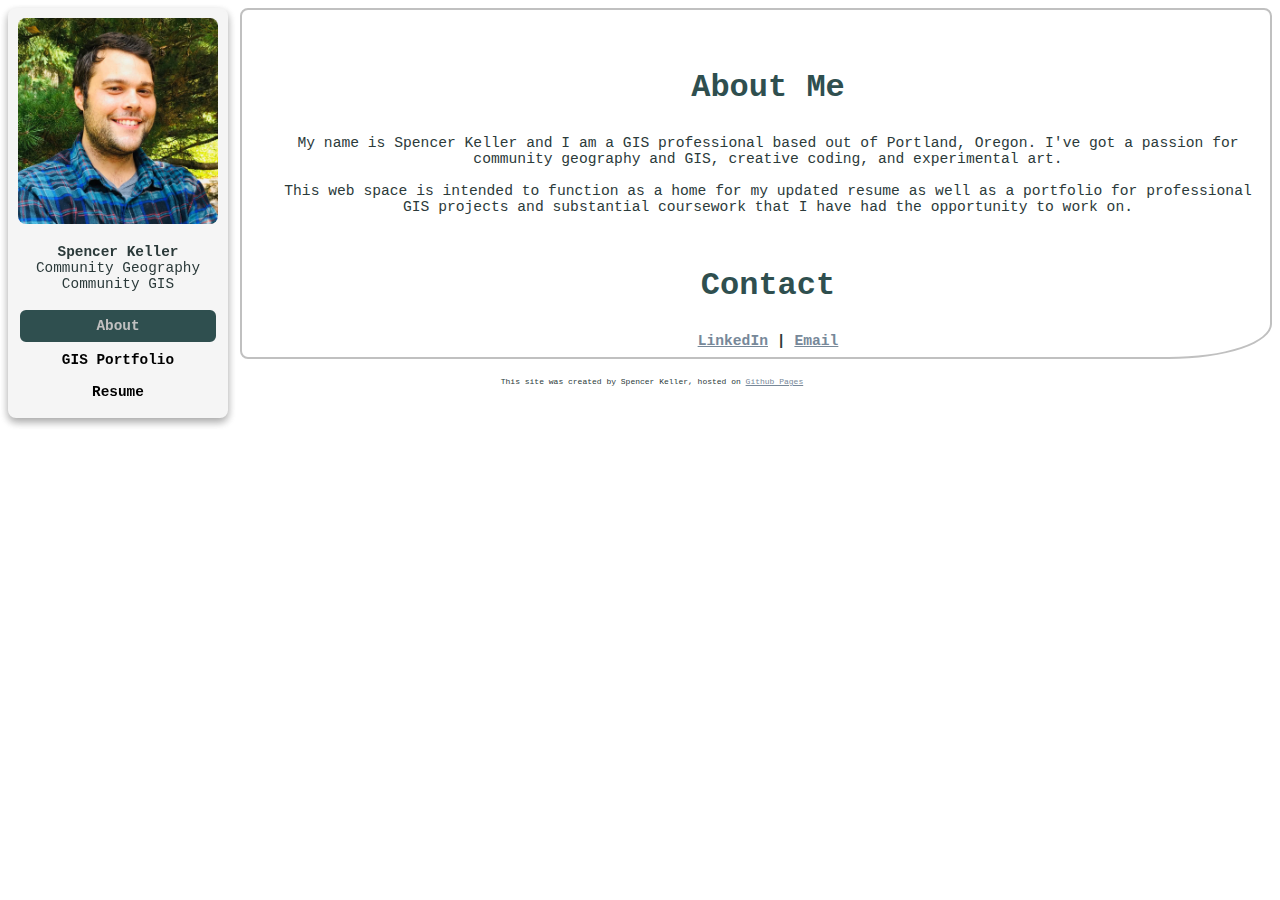
<file: index.html>
<!doctype html>
<html>
	<head>
		<title>About Page</title>
		<meta charset="UTF-8">
		<meta name="description" content="Featuring both academic and professional GIS work!">
		<meta name="author" content="Spencer Keller">
		<meta name="viewport" content="width=device-width, initial-scale=1.0">
		<meta property="og:image" content="https://smthngfnny.me/Images/mhnf.jpg"/>
		<link rel="stylesheet" href="styles.css">
	</head>

<body>

<!-- Sidebar -->
<div class="sidebar">
	<img src="Images/Spencer.jpg" alt="A handsome fella" style='display: block;border-radius: 8px;width: 200px;margin-bottom: 20px;margin-left: auto;margin-right: auto;'>
	<p style="padding-left: 0;font-size: 90%;text-align: center;"><b>Spencer Keller</b></br>Community Geography</br>Community GIS</br></br>
	<a class="active" href="index.html">About</a>
	<a href="gis-portfolio.html">GIS Portfolio</a>
	<a href="resume.html">Resume</a>
</div>

<!-- Page -->
<div class="content">
	<h1 style="text-align:center;">About Me</h1>
		<p style="text-align: center;">My name is Spencer Keller and I am a GIS professional based out of Portland, Oregon. I've got a passion for community geography and GIS, creative coding, and experimental art. 
			<br><br>This web space is intended to function as a home for my updated resume as well as a portfolio for professional GIS projects and substantial coursework that I have had the opportunity to work on.
		</p>
	<h1 style="text-align:center;">Contact</h1>
		<p style="text-align: center;"><a href="https://www.linkedin.com/in/spencer-keller-a7277518a/" target="_blank"><b>LinkedIn</b></a><b> | </b><a href="mailto:spencerkeller.work@gmail.com" target="_blank"><b>Email</b></a></p>
</div>
<footer>
	<br>
	<p style="text-align: center; font-size: 50%">This site was created by Spencer Keller, hosted on <a href="https://pages.github.com">Github Pages</a></p>
</footer>
</body>
</html>
</file>
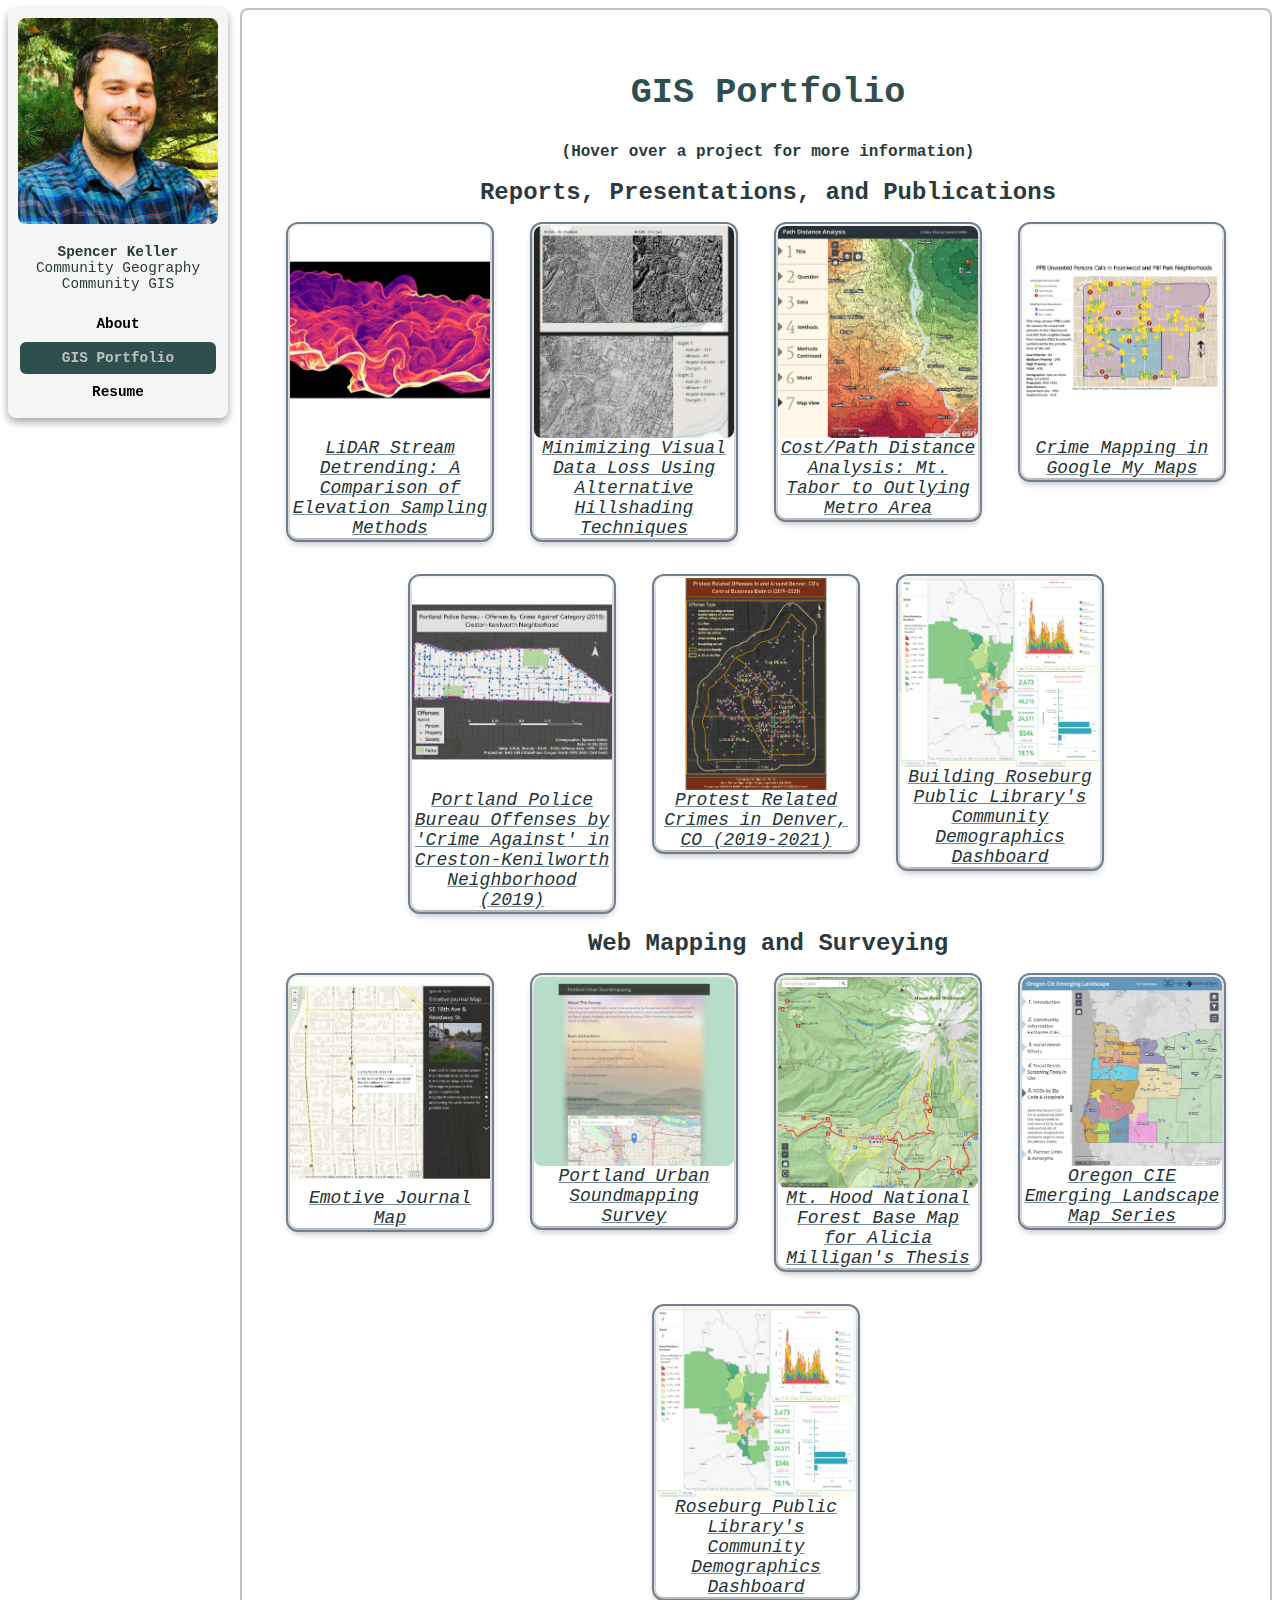
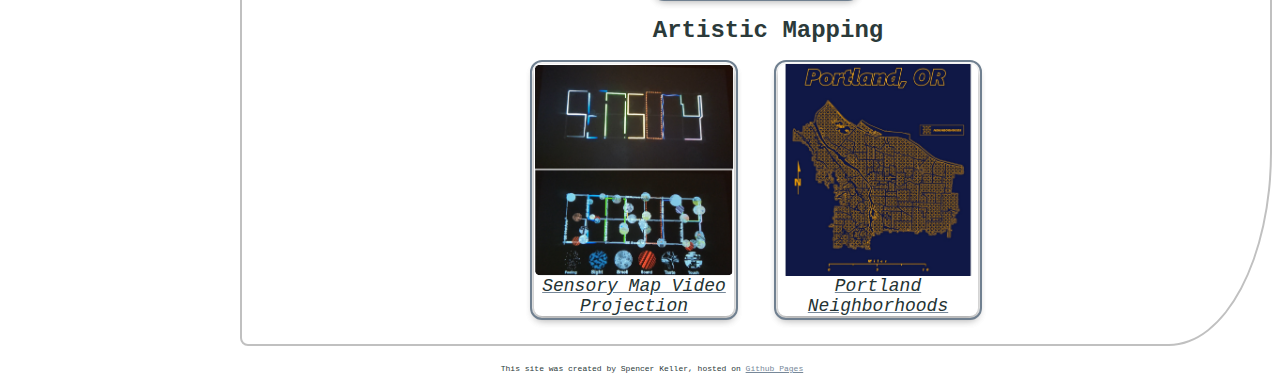
<file: gis-portfolio.html>
<!doctype html>
<html>

	<head>
		<title>GIS Portfolio</title>
		<meta charset="UTF-8">
		<meta name="description" content="Featuring both academic and professional GIS work!">
		<meta name="author" content="Spencer Keller">
		<meta name="viewport" content="width=device-width, initial-scale=1.0">
		<meta property="og:image" content="https://smthngfnny.me/Images/mhnf.jpg"/>
		<link rel="stylesheet" href="styles.css">
	</head>

<body>

<!-- Sidebar -->
	<div class="sidebar">
		<img src="Images/Spencer.jpg" alt="my photo" style='display: block;border-radius: 8px;width: 200px;margin-bottom: 20px;margin-left: auto;margin-right: auto;'>
		<p style="padding-left: 0;font-size: 90%; text-align: center;"><b>Spencer Keller</b></br>Community Geography</br>Community GIS</br></br>
		<a href="index.html">About</a>
		<a class="active" href="gis-portfolio.html">GIS Portfolio</a>
		<a href="resume.html">Resume</a>
	</div>

<!-- Page -->
<div class="content" style="text-align: center;">
	<h1 style="text-align:center; font-size: 220%;">GIS Portfolio</h1>
		<p class="p2" style="font-size: 100%; text-align: center;"><b>(Hover over a project for more information)</b></p><br>
		
		<p class="p2" style="font-size: 150%; text-align: center;"><b>Reports, Presentations, and Publications</b></p>
		<figure class="figure" title="A comparison of stream detrending models, inspired by Dan Coe">
			<a href="Portfolio/PDF/web/viewer.html?file=detrending.pdf" target="_blank">
			<img src="Images/detrending.jpg" alt="LiDAR Stream Detrending">
			<figcaption>LiDAR Stream Detrending: A Comparison of Elevation Sampling Methods</figcaption>
			</a>
		</figure>
		<figure class="figure" title="Using Blender to create more realistically lit hillshading">
			<a href="Portfolio/PDF/web/viewer.html?file=blender_hillshade.pdf" target="_blank">
			<img src="Images/visual-loss_s.jpg" alt="Alternative Hillshading Techniques">
			<figcaption>Minimizing Visual Data Loss Using Alternative Hillshading Techniques</figcaption>
			</a>
		</figure>
		<figure class="figure" title="Experimenting with cost distance analysis to show walking time from Mt. Tabor to outlying areas">
			<a href="https://pdxedu.maps.arcgis.com/apps/MapSeries/index.html?appid=1c8aa5075e374095affe8674b47b01bb" target="_blank">
			<img src="Images/pathdis.jpg" alt="Cost Distance Analysis">
			<figcaption>Cost/Path Distance Analysis: Mt. Tabor to Outlying Metro Area</figcaption>
			</a>
		</figure>
		<figure class="figure" title="Using Google My Maps to map PPB's unwanted persons calls in the Hazelwood/Mill Park Neighborhoods">
			<a href="Portfolio/PDF/web/viewer.html?file=unwanted_persons.pdf" target="_blank">
			<img src="Images/googlemymaps.jpg" alt="Crime Mapping in Google My Maps">
			<figcaption>Crime Mapping in Google My Maps</figcaption>
			</a>
		</figure>
		<figure class="figure" title="Mapping PPB offense data for the Creston-Kenilworth neighborhood for 2019">
			<a href="Portfolio/PDF/web/viewer.html?file=offenses_against.pdf" target="_blank">
			<img src="Images/crimeagainst.jpg" alt="PPB Offenses by Crime Against">
			<figcaption>Portland Police Bureau Offenses by 'Crime Against' in Creston-Kenilworth Neighborhood (2019)</figcaption>
			</a>
		</figure>
		<figure class="figure" title="A crime brief on protest-related crimes in Denver, CO between 2019-2021">
			<a href="Portfolio/PDF/web/viewer.html?file=denver.pdf" target="_blank">
			<img src="Images/denver.jpg" alt="Protest Related Crimes in Denver, CO">
			<figcaption>Protest Related Crimes in Denver, CO (2019-2021)</figcaption>
			</a>
		</figure>
		<figure class="figure" title="ArcGIS Dashboard collaboration with the Roseburg Public Library">
			<a href="Portfolio/PDF/web/viewer.html?file=RPL_Dashboard.pdf" target="_blank">
			<img src="Images/RPL.jpg" alt="Roseburg Public Library's Community Demographics Dashboard">
			<figcaption>Building Roseburg Public Library's Community Demographics Dashboard</figcaption>
			</a>
		</figure>

		<br><p class="p2" style="font-size: 150%; text-align: center;"><b>Web Mapping and Surveying</b></p>
		<figure class="figure" title="Experimenting with a sort of walking journal storymap utilizing multimedia">
			<a href="https://pdxedu.maps.arcgis.com/apps/MapJournal/index.html?appid=8cdaa7efd7c94c85bb2bf04662ad8439" target="_blank">
			<img src="Images/emotive.jpg" alt="Emotive Journal Mapping">
			<figcaption>Emotive Journal Map</figcaption>
			</a>
		</figure>
		<figure class="figure" title="Experimenting with an audio focused data collection survey, focusing on the urban soundscape">
			<a href="https://survey123.arcgis.com/share/1700de59ea2047a09e157f85d67e6e6a?portalUrl=https://pdxedu.maps.arcgis.com" target="_blank">
			<img src="Images/Soundmapping.jpg" alt="Urban Soundmapping">
			<figcaption>Portland Urban Soundmapping Survey</figcaption>
			</a>
		</figure>
		<figure class="figure" title="A multi-scale basemap of the Mt. Hood National Forest, made for Alicia Milligan's thesis">
			<a href="https://pdxedu.maps.arcgis.com/apps/webappviewer/index.html?id=4ecede15499548e299b63944b2db3464" target="_blank">
			<img src="Images/mhnf.jpg" alt="Mount Hood National Forest">
			<figcaption>Mt. Hood National Forest Base Map for Alicia Milligan's Thesis</figcaption>
			</a>
		</figure>
		<figure class="figure" title="A map series created for the Oregon Health Leadership Council showing then-current community information exchange technologies in use across Oregon's healthcare network">
			<a href="https://pdxedu.maps.arcgis.com/apps/MapSeries/index.html?appid=a9b4fbd305094c769387127521b6250e" target="_blank">
			<img src="Images/CIE.jpg" alt="CIE Emerging Landscape">
			<figcaption>Oregon CIE Emerging Landscape Map Series</figcaption>
			</a>
		</figure>
		<figure class="figure" title="ArcGIS Dashboard visualizing community demographics in the Roseburg, Oregon school district">
			<a href="https://roseburg.maps.arcgis.com/apps/dashboards/b134b1d7a6a24723889778a4a6d5a8a7" target="_blank">
			<img src="Images/RPL.jpg" alt="Roseburg Public Library's Community Demographics Dashboard">
			<figcaption>Roseburg Public Library's Community Demographics Dashboard</figcaption>
			</a>
		</figure>

		<br><p class="p2" style="font-size: 150%; text-align: center;"><b>Artistic Mapping</b></p>
		<figure class="figure" title="A projected video installation highlighting the sensory experience of walking through a neighborhood">
			<a href="https://www.youtube.com/watch?v=L9q76iCS2NE" target="_blank" >
			<img src="Images/sensory.jpg" alt="Sensory Map Video Projection">
			<figcaption>Sensory Map Video Projection</figcaption>
			</a>
		</figure>
		<figure class="figure" title="An artistic but minimal map layout of the neighborhoods of Portland, OR">
			<a href="Portfolio/PDF/web/viewer.html?file=pdx_neighborhoods.pdf" target="_blank" title="Portland Neighborhoods" name="Portland Neighborhoods">
			<img src="Images/pdx.jpg" alt="Map of Portland Neighborhoods">
			<figcaption>Portland Neighborhoods</figcaption>
			</a>
		</figure>

</div>
<footer>
	<br>
	<p style="text-align: center; font-size: 50%">This site was created by Spencer Keller, hosted on <a href="https://pages.github.com">Github Pages</a></p>
</footer>
</html>
</file>
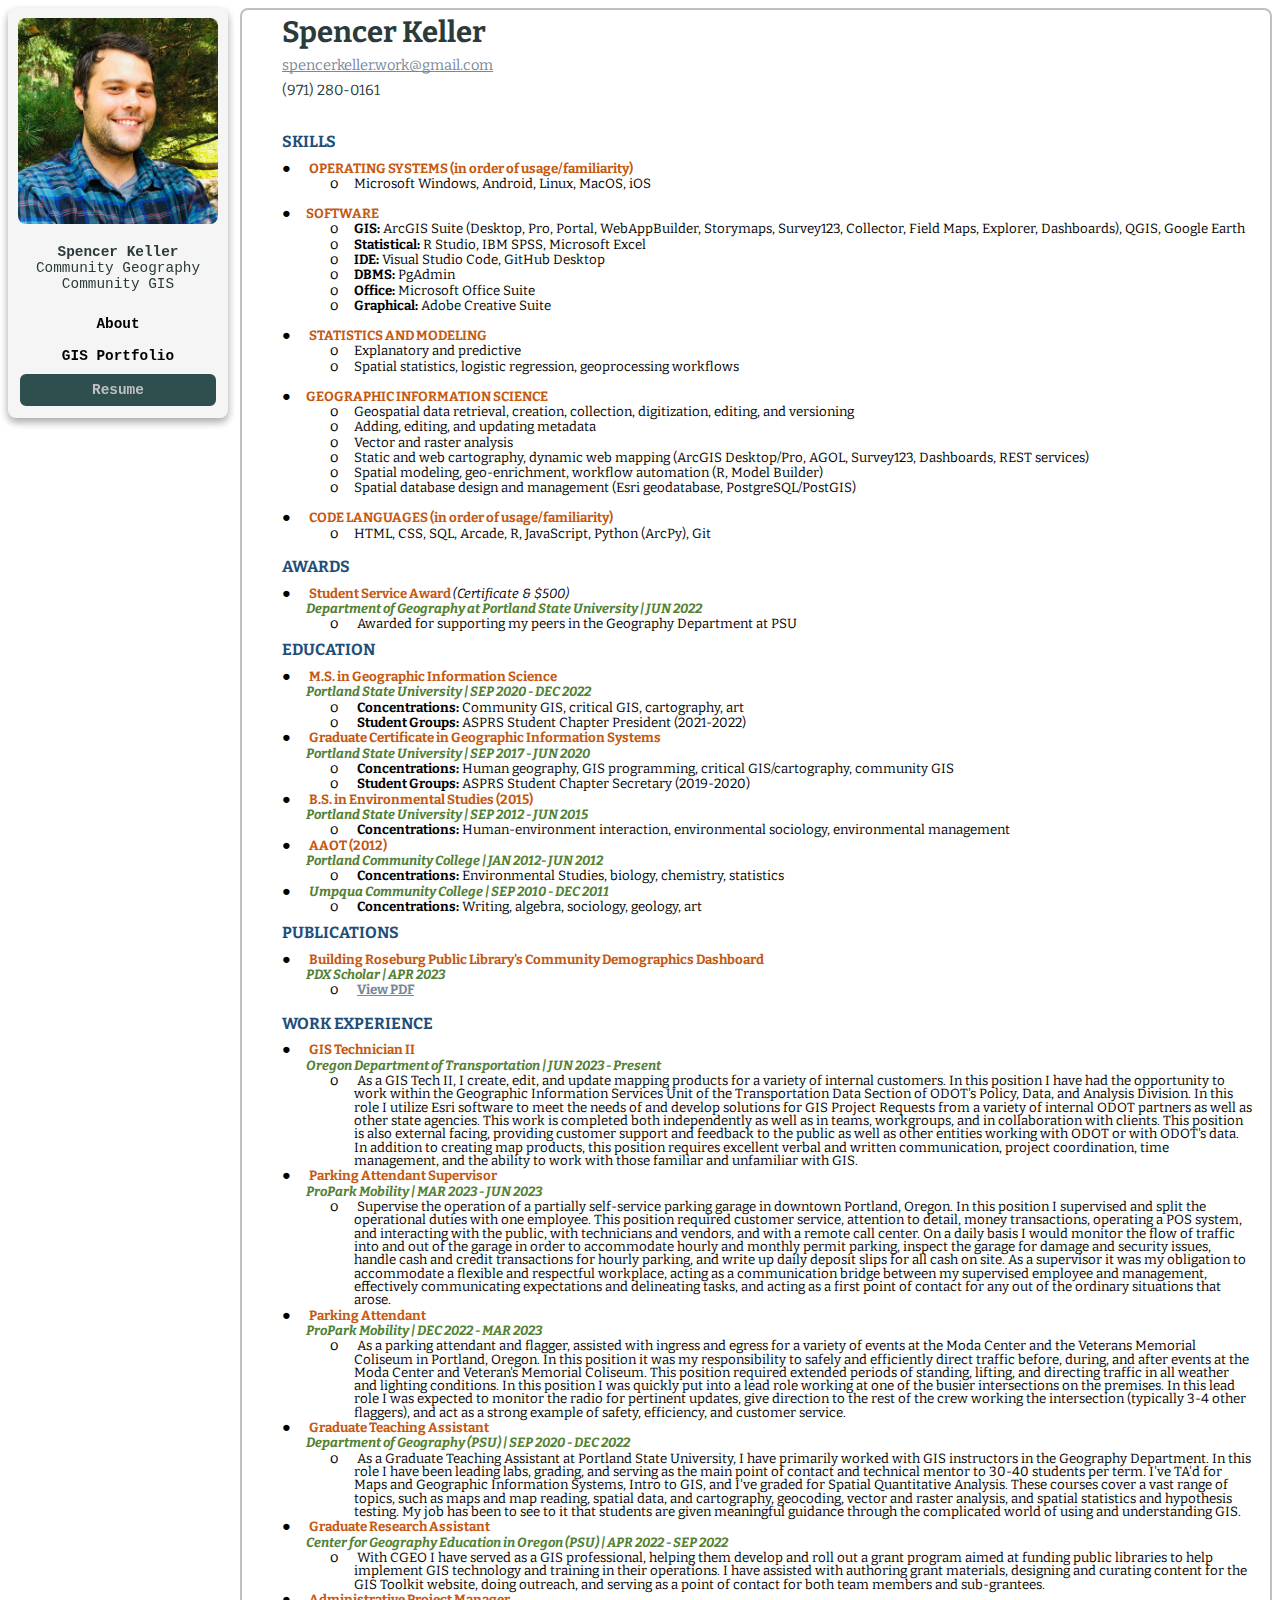
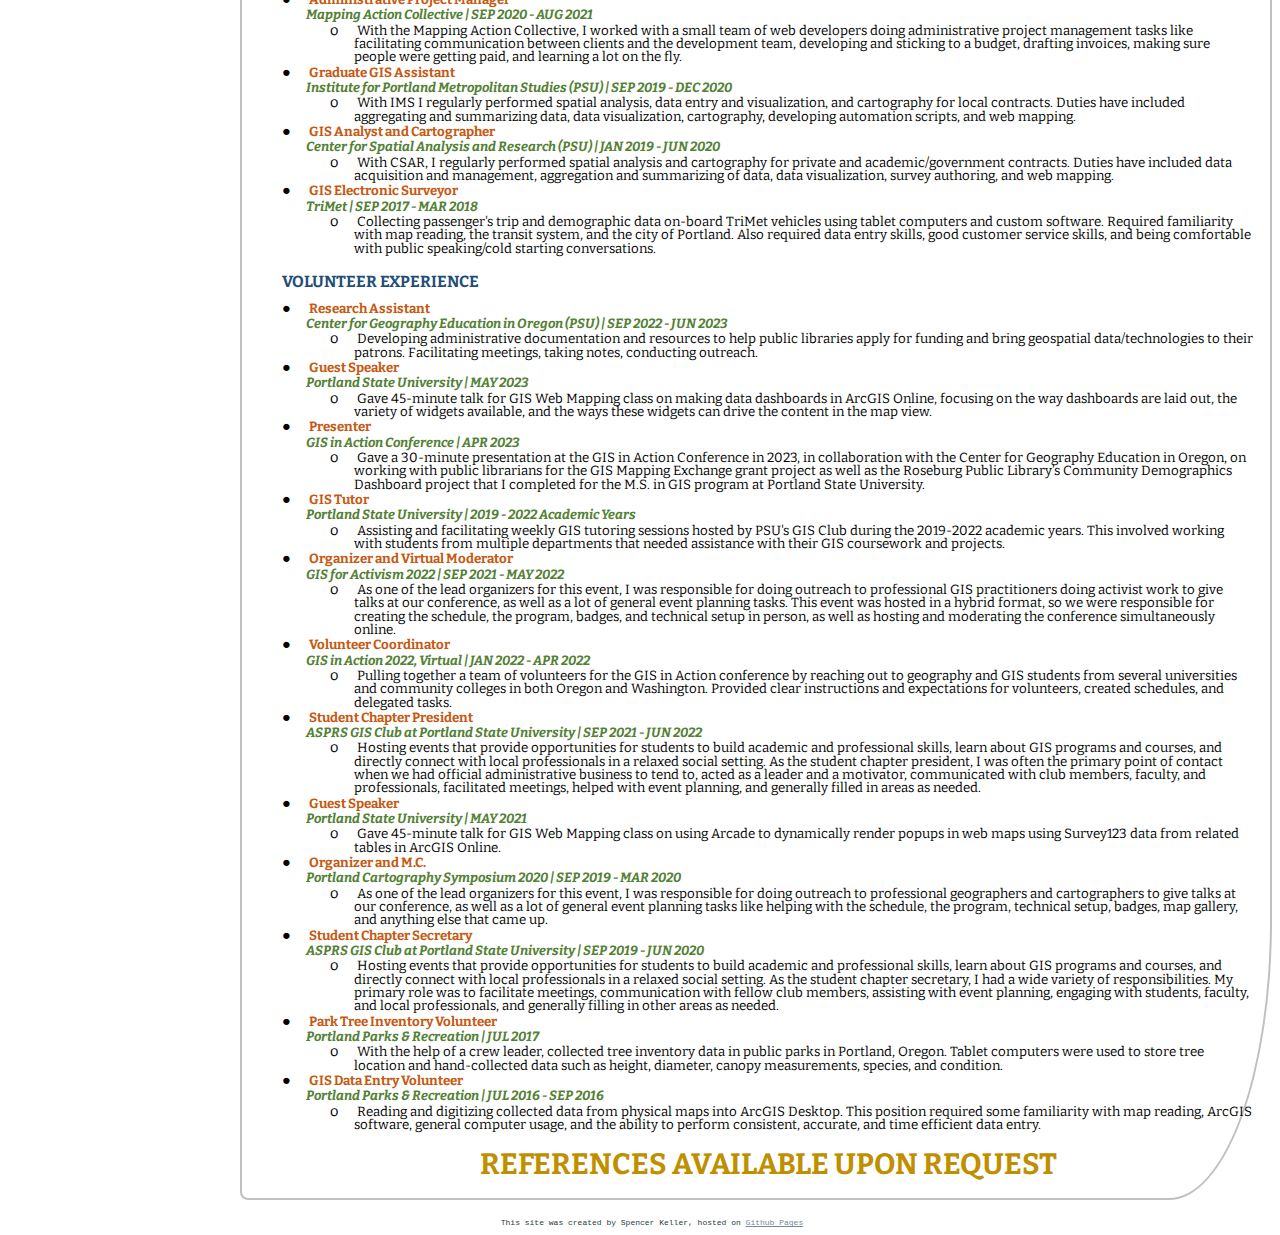
<file: resume.html>
<html>
<head>
<title>Resume</title>
<meta charset="UTF-8">
<meta name="description" content="Featuring both academic and professional GIS work!">
<meta name="author" content="Spencer Keller">
<meta name="viewport" content="width=device-width, initial-scale=1.0">
<meta property="og:image" content="https://smthngfnny.me/Images/mhnf.jpg"/>
<link rel="stylesheet" href="styles.css">
<link rel="preconnect" href="https://fonts.googleapis.com"><link rel="preconnect" href="https://fonts.gstatic.com" crossorigin><link href="https://fonts.googleapis.com/css2?family=Bitter:ital,wght@0,400;0,700;1,400&display=swap" rel="stylesheet">
<style> @import url('https://fonts.googleapis.com/css2?family=Bitter:ital,wght@0,400;0,700;1,400&display=swap'); </style>
</head>

<body>

<!-- Sidebar -->
	<div class="sidebar" style="height:auto">
		<img src="Images/Spencer.jpg" alt="my photo" style='display: block; ;border-radius: 8px;width: 200px;margin-bottom: 20px;margin-left: auto;margin-right: auto;'>
		<p style="padding-left: 0;font-size: 90%; text-align: center;"><b>Spencer Keller</b></br>Community Geography</br>Community GIS</br></br>
		<a href="index.html">About</a>
		<a href="gis-portfolio.html">GIS Portfolio</a>
		<a class="active" href="resume.html">Resume</a>
	</div>
	
<div class="content">

<div>

	<body class="c23 doc-content">
		<p class="c14"><span class="c24">Spencer Keller</span></p>
		<p class="c14">
		  <span class="c13 c22"
			><a class="c18" href="mailto:spencerkeller.work@gmail.com"
			  >spencerkeller.work@gmail.com</a
			></span
		  >
		</p>
		<p class="c14"><span class="c13">(971) 280-0161</span></p>
		<p class="c6"><span class="c25"></span></p>
		<p class="c14"><span class="c9">SKILLS</span></p>
		<ul class="c3 lst-kix_list_4-0 start">
		  <li class="c10 li-bullet-0">
			<span class="c8"
			  >OPERATING SYSTEMS (in order of usage/familiarity)</span
			>
		  </li>
		</ul>
		<ul class="c3 lst-kix_list_4-1 start">
		  <li class="c4 li-bullet-0"><span class="c1">Microsoft Windows, Android, Linux, MacOS, iOS</span></li>

		</ul>
		<p class="c7"><span class="c2"></span></p>
		<ul class="c3 lst-kix_list_4-0">
		  <li class="c10 li-bullet-0"><span class="c8">SOFTWARE</span></li>
		</ul>
		<ul class="c3 lst-kix_list_4-1 start">
		  <li class="c4 li-bullet-0"><span class="c1"><b>GIS:</b> ArcGIS Suite (Desktop, Pro, Portal, WebAppBuilder, Storymaps, Survey123, Collector, Field Maps, Explorer, Dashboards), QGIS, Google Earth</span></li>
		  <li class="c4 li-bullet-0"><span class="c1"><b>Statistical:</b> R Studio, IBM SPSS, Microsoft Excel</span></li>
		  <li class="c4 li-bullet-0"><span class="c1"><b>IDE:</b> Visual Studio Code, GitHub Desktop</span></li>
		  <li class="c4 li-bullet-0"><span class="c1"><b>DBMS:</b> PgAdmin</span></li>
		  <li class="c4 li-bullet-0"><span class="c1"><b>Office:</b> Microsoft Office Suite</span></li>
		  <li class="c4 li-bullet-0"><span class="c1"><b>Graphical:</b> Adobe Creative Suite</span></li>
		</ul>
		<p class="c7"><span class="c2"></span></p>
		<ul class="c3 lst-kix_list_4-0">
		  <li class="c10 li-bullet-0">
			<span class="c8">STATISTICS AND MODELING</span>
		  </li>
		</ul>
		<ul class="c3 lst-kix_list_4-1 start">
		  <li class="c4 li-bullet-0"><span class="c1">Explanatory and predictive</span></li>
		  <li class="c4 li-bullet-0"><span class="c1">Spatial statistics, logistic regression, geoprocessing workflows</span></li>
		</ul>
		<p class="c7"><span class="c2"></span></p>
		<ul class="c3 lst-kix_list_4-0">
		  <li class="c10 li-bullet-0"><span class="c8">GEOGRAPHIC INFORMATION SCIENCE</span></li>
		</ul>
		<ul class="c3 lst-kix_list_4-1 start">
		  <li class="c4 li-bullet-0"><span class="c1">Geospatial data retrieval, creation, collection, digitization, editing, and versioning</span></li>
		  <li class="c4 li-bullet-0"><span class="c1">Adding, editing, and updating metadata</span></li> 
		  <li class="c4 li-bullet-0"><span class="c1">Vector and raster analysis</span></li>
		  <li class="c4 li-bullet-0"><span class="c1">Static and web cartography, dynamic web mapping (ArcGIS Desktop/Pro, AGOL, Survey123, Dashboards, REST services)</span></li>
		  <li class="c4 li-bullet-0"><span class="c1">Spatial modeling, geo-enrichment, workflow automation (R, Model Builder)</span></li>
		  <li class="c4 li-bullet-0"><span class="c1">Spatial database design and management (Esri geodatabase, PostgreSQL/PostGIS)</span></li>
		</ul>
		<p class="c7"><span class="c2"></span></p>
		<ul class="c3 lst-kix_list_4-0">
		  <li class="c10 li-bullet-0">
			<span class="c8">CODE LANGUAGES (in order of usage/familiarity)</span>
		  </li>
		</ul>
		<ul class="c3 lst-kix_list_4-1 start">
		  <li class="c4 li-bullet-0"><span class="c1">HTML, CSS, SQL, Arcade, R, JavaScript, Python (ArcPy), Git</span></li>
		</ul>
		<br>
		<p class="c14"><span class="c9">AWARDS</span></p>
		<ul class="c3 lst-kix_list_5-0 start">
		  <li class="c10 li-bullet-0">
			<span class="c8">Student Service Award </span
			><span class="c13 c16">(Certificate &amp; $500)</span
			><span class="c8"><br /></span
			><span class="c0"
			  >Department of Geography at Portland State University | JUN 2022</span
			>
		  </li>
		</ul>
		<ul class="c3 lst-kix_list_5-1 start">
		  <li class="c14 c15 li-bullet-0">
			<span class="c1"
			  >Awarded for supporting my peers in the Geography Department at
			  PSU</span
			>
		  </li>
		</ul>
		<p class="c14"><span class="c9">EDUCATION</span></p>
		<ul class="c3 lst-kix_list_5-0">
		  <li class="c10 li-bullet-0">
			<span class="c8">M.S. in Geographic Information Science<br /></span
			><span class="c0">Portland State University | SEP 2020 - DEC 2022</span>
		  </li>
		</ul>
		<ul class="c3 lst-kix_list_5-1 start">
		  <li class="c4 li-bullet-0">
			<span class="c2">Concentrations:</span
			><span class="c1"
			  >&nbsp;Community GIS, critical GIS, cartography, art</span
			>
		  </li>
		  <li class="c4 li-bullet-0">
			<span class="c2">Student Groups:</span
			><span class="c1"
			  >&nbsp;ASPRS Student Chapter President (2021-2022)</span
			>
		  </li>
		</ul>
		<ul class="c3 lst-kix_list_5-0">
		  <li class="c10 li-bullet-0">
			<span class="c8"
			  >Graduate Certificate in Geographic Information Systems<br /></span
			><span class="c0">Portland State University | SEP 2017 - JUN 2020</span>
		  </li>
		</ul>
		<ul class="c3 lst-kix_list_5-1 start">
		  <li class="c4 li-bullet-0">
			<span class="c2">Concentrations:</span
			><span class="c1"
			  >&nbsp;Human geography, GIS programming, critical GIS/cartography,
			  community GIS</span
			>
		  </li>
		  <li class="c4 li-bullet-0">
			<span class="c2">Student Groups:</span
			><span class="c1"
			  >&nbsp;ASPRS Student Chapter Secretary (2019-2020)</span
			>
		  </li>
		</ul>
		<ul class="c3 lst-kix_list_5-0">
		  <li class="c10 li-bullet-0">
			<span class="c8">B.S. in Environmental Studies (2015)<br /></span
			><span class="c0">Portland State University | SEP 2012 - JUN 2015</span>
		  </li>
		</ul>
		<ul class="c3 lst-kix_list_5-1 start">
		  <li class="c4 li-bullet-0">
			<span class="c2">Concentrations:</span
			><span class="c1"
			  >&nbsp;Human-environment interaction, environmental sociology,
			  environmental management</span
			>
		  </li>
		</ul>
		<ul class="c3 lst-kix_list_5-0">
		  <li class="c10 li-bullet-0">
			<span class="c8">AAOT (2012)<br /></span
			><span class="c0">Portland Community College | JAN 2012- JUN 2012</span>
		  </li>
		</ul>
		<ul class="c3 lst-kix_list_5-1 start">
		  <li class="c4 li-bullet-0">
			<span class="c2">Concentrations:</span
			><span class="c1"
			  >&nbsp;Environmental Studies, biology, chemistry, statistics</span
			>
		  </li>
		</ul>
		<ul class="c3 lst-kix_list_5-0">
		  <li class="c10 li-bullet-0">
			<span class="c0"
			  >Umpqua Community College | SEP 2010 - DEC 2011</span
			>
		  </li>
		</ul>
		<ul class="c3 lst-kix_list_5-1 start">
		  <li class="c14 c15 li-bullet-0">
			<span class="c2">Concentrations:</span
			><span class="c1">&nbsp;Writing, algebra, sociology, geology, art</span>
		  </li>
		</ul>
		<p class="c14"><span class="c9">PUBLICATIONS</span></p>
		<ul class="c3 lst-kix_list_6-0 start">
		  <li class="c10 li-bullet-0">
			<span class="c8">Building Roseburg Public Library's Community Demographics Dashboard<br /></span
			><span class="c0"
			  >PDX Scholar | APR 2023</span
			>
		  </li>
		</ul>
		<ul class="c3 lst-kix_list_6-1 start">
			<li class="c4 li-bullet-0">
			  <span class="c1"
				><a href="Portfolio/PDF/web/viewer.html?file=RPL_Dashboard.pdf" target="_blank"><b>View PDF</b></a>
			  </span>
			</li>
		  </ul>
		  <br>
		<p class="c14"><span class="c9">WORK EXPERIENCE</span></p>
		<ul class="c3 lst-kix_list_6-0 start">
			<li class="c10 li-bullet-0">
				<span class="c8">GIS Technician II<br /></span
				><span class="c0"
				>Oregon Department of Transportation | JUN 2023 - Present</span
				>
			</li>
			</ul>
			<ul class="c3 lst-kix_list_6-1 start">
			<li class="c4 li-bullet-0">
				<span class="c1"
				>As a GIS Tech II, I create, edit, and update mapping products for a variety of internal customers. In this position I have 
				had the opportunity to work within the Geographic Information Services Unit of the Transportation Data Section of 
				ODOT's Policy, Data, and Analysis Division. In this role I utilize Esri software to meet the needs of and develop 
				solutions for GIS Project Requests from a variety of internal ODOT partners as well as other state agencies. This work is 
				completed both independently as well as in teams, workgroups, and in collaboration with clients. This position is also 
				external facing, providing customer support and feedback to the public as well as other entities working with ODOT or 
				with ODOT's data. In addition to creating map products, this position requires excellent verbal and written 
				communication, project coordination, time management, and the ability to work with those familiar and unfamiliar 
				with GIS. 
				</span>
			</li>
		</ul>
		<ul class="c3 lst-kix_list_6-0 start">
		<li class="c10 li-bullet-0">
			<span class="c8">Parking Attendant Supervisor<br /></span
			><span class="c0"
			>ProPark Mobility | MAR 2023 - JUN 2023</span
			>
		</li>
		</ul>
		<ul class="c3 lst-kix_list_6-1 start">
		<li class="c4 li-bullet-0">
			<span class="c1"
			>Supervise the operation of a partially self-service parking garage in downtown Portland, Oregon. In this position I 
			supervised and split the operational duties with one employee. This position required customer service, attention to 
			detail, money transactions, operating a POS system, and interacting with the public, with technicians and vendors, 
			and with a remote call center. On a daily basis I would monitor the flow of traffic into and out of the garage in order to 
			accommodate hourly and monthly permit parking, inspect the garage for damage and security issues, handle cash and 
			credit transactions for hourly parking, and write up daily deposit slips for all cash on site. As a supervisor it was my 
			obligation to accommodate a flexible and respectful workplace, acting as a communication bridge between my 
			supervised employee and management, effectively communicating expectations and delineating tasks, and acting as 
			a first point of contact for any out of the ordinary situations that arose.
			</span>
		</li>
		</ul>
		<ul class="c3 lst-kix_list_6-0 start">
		<li class="c10 li-bullet-0">
			<span class="c8">Parking Attendant<br /></span
			><span class="c0"
			>ProPark Mobility | DEC 2022 - MAR 2023</span
			>
		</li>
		</ul>
		<ul class="c3 lst-kix_list_6-1 start">
		<li class="c4 li-bullet-0">
			<span class="c1"
			>As a parking attendant and flagger, assisted with ingress and egress for a variety of events at the Moda Center and the 
			Veterans Memorial Coliseum in Portland, Oregon. In this position it was my responsibility to safely and efficiently 
			direct traffic before, during, and after events at the Moda Center and Veteran's Memorial Coliseum. This position 
			required extended periods of standing, lifting, and directing traffic in all weather and lighting conditions. In this position 
			I was quickly put into a lead role working at one of the busier intersections on the premises. In this lead role I was 
			expected to monitor the radio for pertinent updates, give direction to the rest of the crew working the intersection 
			(typically 3-4 other flaggers), and act as a strong example of safety, efficiency, and customer service.
			</span>
		</li>
		</ul>
		<ul class="c3 lst-kix_list_6-0 start">
		  <li class="c10 li-bullet-0">
			<span class="c8">Graduate Teaching Assistant<br /></span
			><span class="c0"
			  >Department of Geography (PSU) | SEP 2020 - DEC 2022</span
			>
		  </li>
		</ul>
		<ul class="c3 lst-kix_list_6-1 start">
		  <li class="c4 li-bullet-0">
			<span class="c1"
			  >As a Graduate Teaching Assistant at Portland State University, I have primarily worked with GIS instructors in the 
			  Geography Department. In this role I have been leading labs, grading, and serving as the main point of contact and 
			  technical mentor to 30-40 students per term. I've TA'd for Maps and Geographic Information Systems, Intro to GIS, and 
			  I've graded for Spatial Quantitative Analysis. These courses cover a vast range of topics, such as maps and map 
			  reading, spatial data, and cartography, geocoding, vector and raster analysis, and spatial statistics and hypothesis 
			  testing. My job has been to see to it that students are given meaningful guidance through the complicated world of 
			  using and understanding GIS. 
			</span>
		  </li>
		</ul>
		<ul class="c3 lst-kix_list_6-0">
		  <li class="c10 li-bullet-0">
			<span class="c8">Graduate Research Assistant<br /></span
			><span class="c0"
			  >Center for Geography Education in Oregon (PSU) | APR 2022 - SEP 2022</span
			>
		  </li>
		</ul>
		<ul class="c3 lst-kix_list_6-1 start">
		  <li class="c4 li-bullet-0">
			<span class="c1"
			  >With CGEO I have served as a GIS professional, helping them develop and roll out a grant program aimed at funding 
			  public libraries to help implement GIS technology and training in their operations. I have assisted with authoring grant 
			  materials, designing and curating content for the GIS Toolkit website, doing outreach, and serving as a point of contact 
			  for both team members and sub-grantees. 
			  </span>
		  </li>
		</ul>
		<ul class="c3 lst-kix_list_6-0">
		  <li class="c10 li-bullet-0">
			<span class="c8">Administrative Project Manager<br /></span
			><span class="c0"
			  >Mapping Action Collective | SEP 2020 - AUG 2021</span
			>
		  </li>
		</ul>
		<ul class="c3 lst-kix_list_6-1 start">
		  <li class="c4 li-bullet-0">
			<span class="c1"
			  >With the Mapping Action Collective, I worked with a small team of web developers doing administrative project 
			  management tasks like facilitating communication between clients and the development team, developing and 
			  sticking to a budget, drafting invoices, making sure people were getting paid, and learning a lot on the fly.</span
			>
		  </li>
		</ul>
		<ul class="c3 lst-kix_list_6-0">
		  <li class="c10 li-bullet-0">
			<span class="c8">Graduate GIS Assistant<br /></span
			><span class="c0"
			  >Institute for Portland Metropolitan Studies (PSU) | SEP 2019 - DEC 2020</span
			>
		  </li>
		</ul>
		<ul class="c3 lst-kix_list_6-1 start">
		  <li class="c4 li-bullet-0">
			<span class="c1"
			  >With IMS I regularly performed spatial analysis, data entry and visualization, and cartography for local contracts. 
			  Duties have included aggregating and summarizing data, data visualization, cartography, developing automation 
			  scripts, and web mapping.</span
			>
		  </li>
		</ul>
		<ul class="c3 lst-kix_list_6-0">
		  <li class="c10 li-bullet-0">
			<span class="c8">GIS Analyst and Cartographer<br /></span
			><span class="c0"
			  >Center for Spatial Analysis and Research (PSU) | JAN 2019 - JUN 2020</span
			>
		  </li>
		</ul>
		<ul class="c3 lst-kix_list_6-1 start">
		  <li class="c4 li-bullet-0">
			<span class="c1"
			  >With CSAR, I regularly performed spatial analysis and cartography for private and academic/government contracts. 
			  Duties have included data acquisition and management, aggregation and summarizing of data, data visualization, 
			  survey authoring, and web mapping.</span
			>
		  </li>
		</ul>
		<ul class="c3 lst-kix_list_6-0">
		  <li class="c10 li-bullet-0">
			<span class="c8">GIS Electronic Surveyor<br /></span
			><span class="c0">TriMet | SEP 2017 - MAR 2018</span>
		  </li>
		</ul>
		<ul class="c3 lst-kix_list_6-1 start">
		  <li class="c4 li-bullet-0">
			<span class="c1"
			  >Collecting passenger's trip and demographic data on-board TriMet vehicles using tablet computers and custom 
			  software. Required familiarity with map reading, the transit system, and the city of Portland. Also required data entry 
			  skills, good customer service skills, and being comfortable with public speaking/cold starting conversations.
			</span>
		  </li>
		</ul>
		<br>
		<p class="c14"><span class="c28">VOLUNTEER EXPERIENCE</span></p>
		<ul class="c3 lst-kix_list_7-0 start">
			<li class="c10 li-bullet-0">
			  <span class="c8">Research Assistant<br /></span
			  ><span class="c0"
				>Center for Geography Education in Oregon (PSU) | SEP 2022 - JUN 2023</span
			  >
			</li>
		  </ul>
		  <ul class="c3 lst-kix_list_7-1 start">
			<li class="c4 li-bullet-0">
			  <span class="c1"
				>Developing administrative documentation and resources to help public libraries apply for funding and bring geospatial 
				data/technologies to their patrons. Facilitating meetings, taking notes, conducting outreach.
			  </span>
			</li>
		  </ul>
		  <ul class="c3 lst-kix_list_7-0 start">
			<li class="c10 li-bullet-0">
			  <span class="c8">Guest Speaker<br /></span
			  ><span class="c0"
				>Portland State University | MAY 2023</span
			  >
			</li>
		  </ul>
		  <ul class="c3 lst-kix_list_7-1 start">
			<li class="c4 li-bullet-0">
			  <span class="c1"
				>Gave 45-minute talk for GIS Web Mapping class on making data dashboards in ArcGIS Online, focusing on the way dashboards are laid out, the 
				variety of widgets available, and the ways these widgets can drive the content in the map view. 
			  </span>
			</li>
		  </ul>
		  <ul class="c3 lst-kix_list_7-0 start">
			<li class="c10 li-bullet-0">
			  <span class="c8">Presenter<br /></span
			  ><span class="c0"
				>GIS in Action Conference | APR 2023</span
			  >
			</li>
		  </ul>
		  <ul class="c3 lst-kix_list_7-1 start">
			<li class="c4 li-bullet-0">
			  <span class="c1"
				>Gave a 30-minute presentation at the GIS in Action Conference in 2023, 
				in collaboration with the Center for Geography Education in Oregon, 
				on working with public librarians for the GIS Mapping Exchange grant project 
				as well as the Roseburg Public Library’s Community Demographics Dashboard project 
				that I completed for the M.S. in GIS program at Portland State University. 
			  </span>
			</li>
		  </ul>
		  <ul class="c3 lst-kix_list_7-0 start">
			<li class="c10 li-bullet-0">
			  <span class="c8">GIS Tutor<br /></span
			  ><span class="c0"
				>Portland State University | 2019 - 2022 Academic Years</span
			  >
			</li>
		  </ul>
		  <ul class="c3 lst-kix_list_7-1 start">
			<li class="c4 li-bullet-0">
			  <span class="c1"
				>Assisting and facilitating weekly GIS tutoring sessions hosted by PSU's GIS Club during the 2019-2022 academic years. 
				This involved working with students from multiple departments that needed assistance with their GIS coursework and 
				projects. 
			  </span>
			</li>
		  </ul>
		<ul class="c3 lst-kix_list_7-0 start">
		  <li class="c10 li-bullet-0">
			<span class="c8">Organizer and Virtual Moderator<br /></span
			><span class="c0"
			  >GIS for Activism 2022 | SEP 2021 - MAY 2022</span
			>
		  </li>
		</ul>
		<ul class="c3 lst-kix_list_7-1 start">
		  <li class="c4 li-bullet-0">
			<span class="c1"
			  >As one of the lead organizers for this event, I was responsible for
			  doing outreach to professional GIS practitioners doing activist work
			  to give talks at our conference, as well as a lot of general event
			  planning tasks. This event was hosted in a hybrid format, so we were responsible for
			  creating the schedule, the program, badges, and technical setup in
			  person, as well as hosting and moderating the conference
			  simultaneously online.
			</span>
		  </li>
		</ul>
		<ul class="c3 lst-kix_list_7-0">
		  <li class="c10 li-bullet-0">
			<span class="c8">Volunteer Coordinator<br /></span
			><span class="c0"
			  >GIS in Action 2022, Virtual | JAN 2022 - APR 2022</span
			>
		  </li>
		</ul>
		<ul class="c3 lst-kix_list_7-1 start">
		  <li class="c4 li-bullet-0">
			<span class="c1"
			  >Pulling together a team of volunteers for the GIS in Action
			  conference by reaching out to geography and GIS students from several
			  universities and community colleges in both Oregon and Washington. 
			  Provided clear instructions and expectations for volunteers, created
			  schedules, and delegated tasks.
			</span>
		  </li>
		</ul>
		<ul class="c3 lst-kix_list_7-0">
		  <li class="c10 li-bullet-0">
			<span class="c8">Student Chapter President<br /></span
			><span class="c0"
			  >ASPRS GIS Club at Portland State University | SEP 2021 - JUN 2022</span
			>
		  </li>
		</ul>
		<ul class="c3 lst-kix_list_7-1 start">
		  <li class="c4 li-bullet-0">
			<span class="c1"
			  >Hosting events that provide opportunities for students to build
			  academic and professional skills, learn about GIS programs and
			  courses, and directly connect with local professionals in a relaxed
			  social setting. As the student chapter president, I was often the primary point of
			  contact when we had official administrative business to tend to, acted
			  as a leader and a motivator, communicated with club members, faculty,
			  and professionals, facilitated meetings, helped with event planning,
			  and generally filled in areas as needed.
			</span>
		  </li>
		</ul>
		<ul class="c3 lst-kix_list_7-0">
			<li class="c10 li-bullet-0">
			  <span class="c8">Guest Speaker<br /></span
			  ><span class="c0"
				>Portland State University | MAY 2021</span
			  >
			</li>
		  </ul>
		  <ul class="c3 lst-kix_list_7-1 start">
			<li class="c4 li-bullet-0">
			  <span class="c1"
				>Gave 45-minute talk for GIS Web Mapping class on using Arcade to dynamically render popups in web maps using 
				Survey123 data from related tables in ArcGIS Online. 
			  </span>
			</li>
		  </ul>
		<ul class="c3 lst-kix_list_7-0">
		  <li class="c10 li-bullet-0">
			<span class="c8">Organizer and M.C.<br /></span
			><span class="c0"
			  >Portland Cartography Symposium 2020 | SEP 2019 - MAR 2020</span
			>
		  </li>
		</ul>
		<ul class="c3 lst-kix_list_7-1 start">
		  <li class="c4 li-bullet-0">
			<span class="c1"
			  >As one of the lead organizers for this event, I was responsible for
			  doing outreach to professional geographers and cartographers to give
			  talks at our conference, as well as a lot of general event planning
			  tasks like helping with the schedule, the program, technical setup,
			  badges, map gallery, and anything else that came up.</span
			>
		  </li>
		</ul>
		<ul class="c3 lst-kix_list_7-0">
		  <li class="c10 li-bullet-0">
			<span class="c8">Student Chapter Secretary<br /></span
			><span class="c0"
			  >ASPRS GIS Club at Portland State University | SEP 2019 - JUN 2020</span
			>
		  </li>
		</ul>
		<ul class="c3 lst-kix_list_7-1 start">
		  <li class="c4 li-bullet-0">
			<span class="c1"
			  >Hosting events that provide opportunities for students to build
			  academic and professional skills, learn about GIS programs and
			  courses, and directly connect with local professionals in a relaxed
			  social setting. As the student chapter secretary, I had a wide variety of
			  responsibilities. My primary role was to facilitate meetings,
			  communication with fellow club members, assisting with event planning,
			  engaging with students, faculty, and local professionals, and
			  generally filling in other areas as needed.
			</span>
		  </li>
		</ul>
		<ul class="c3 lst-kix_list_7-0">
		  <li class="c10 li-bullet-0">
			<span class="c8">Park Tree Inventory Volunteer<br /></span
			><span class="c0">Portland Parks & Recreation | JUL 2017</span>
		  </li>
		</ul>
		<ul class="c3 lst-kix_list_7-1 start">
		  <li class="c4 li-bullet-0">
			<span class="c1"
			  >With the help of a crew leader, collected tree inventory data in public parks in Portland, Oregon. Tablet computers 
			  were used to store tree location and hand-collected data such as height, diameter, canopy measurements, species, 
			  and condition.
			</span>
		  </li>
		</ul>
		<ul class="c3 lst-kix_list_7-0">
		  <li class="c10 li-bullet-0">
			<span class="c8">GIS Data Entry Volunteer<br /></span
			><span class="c0"
			  >Portland Parks & Recreation | JUL 2016 - SEP 2016</span
			>
		  </li>
		</ul>
		<ul class="c3 lst-kix_list_7-1 start">
		  <li class="c4 li-bullet-0">
			<span class="c1"
			  >Reading and digitizing collected data from physical maps into ArcGIS Desktop. This position required some familiarity 
			  with map reading, ArcGIS software, general computer usage, and the ability to perform consistent, accurate, and time 
			  efficient data entry.
			</span>
		  </li>
		</ul>
		<br>
		<p class="c26">
		  <span class="c21">REFERENCES AVAILABLE UPON REQUEST</span>
		</p>
	  </body>

</div>
</div>
<footer>
	<br>
	<p style="text-align: center; font-size: 50%">This site was created by Spencer Keller, hosted on <a href="https://pages.github.com">Github Pages</a></p>
</footer>
</body>
</html>
</file>
<file: styles.css>
@import url("https://themes.googleusercontent.com/fonts/css?kit=6uTdpre57dBLbKKq8Cx01Mo75xaaU8fwrfsbWN5Gr0ZAjQZngF7xoreYqCLgMU2f96xlbbE5D7Gw2o7jubnkMA");
ul.lst-kix_list_1-0 {
  list-style-type: none;
}
.lst-kix_list_3-0 > li:before {
  content: "\0025cf  ";
}
ul.lst-kix_list_5-7 {
  list-style-type: none;
}
ul.lst-kix_list_5-8 {
  list-style-type: none;
}
.lst-kix_list_3-1 > li:before {
  content: "o  ";
}
.lst-kix_list_3-2 > li:before {
  content: "\0025aa  ";
}
ul.lst-kix_list_5-5 {
  list-style-type: none;
}
ul.lst-kix_list_5-6 {
  list-style-type: none;
}
ul.lst-kix_list_1-3 {
  list-style-type: none;
}
.lst-kix_list_3-5 > li:before {
  content: "\0025aa  ";
}
ul.lst-kix_list_5-0 {
  list-style-type: none;
}
ul.lst-kix_list_1-4 {
  list-style-type: none;
}
ul.lst-kix_list_1-1 {
  list-style-type: none;
}
.lst-kix_list_3-4 > li:before {
  content: "o  ";
}
ul.lst-kix_list_1-2 {
  list-style-type: none;
}
ul.lst-kix_list_5-3 {
  list-style-type: none;
}
ul.lst-kix_list_1-7 {
  list-style-type: none;
}
.lst-kix_list_3-3 > li:before {
  content: "\0025cf  ";
}
ul.lst-kix_list_5-4 {
  list-style-type: none;
}
ul.lst-kix_list_1-8 {
  list-style-type: none;
}
ul.lst-kix_list_5-1 {
  list-style-type: none;
}
ul.lst-kix_list_1-5 {
  list-style-type: none;
}
ul.lst-kix_list_5-2 {
  list-style-type: none;
}
ul.lst-kix_list_1-6 {
  list-style-type: none;
}
.lst-kix_list_3-8 > li:before {
  content: "\0025aa  ";
}
.lst-kix_list_3-6 > li:before {
  content: "\0025cf  ";
}
.lst-kix_list_3-7 > li:before {
  content: "o  ";
}
.lst-kix_list_5-0 > li:before {
  content: "\0025cf  ";
}
.lst-kix_list_4-8 > li:before {
  content: "\0025aa  ";
}
.lst-kix_list_5-3 > li:before {
  content: "\0025cf  ";
}
.lst-kix_list_4-7 > li:before {
  content: "o  ";
}
.lst-kix_list_5-2 > li:before {
  content: "\0025aa  ";
}
.lst-kix_list_5-1 > li:before {
  content: "o  ";
}
ul.lst-kix_list_4-8 {
  list-style-type: none;
}
.lst-kix_list_5-7 > li:before {
  content: "o  ";
}
ul.lst-kix_list_4-6 {
  list-style-type: none;
}
.lst-kix_list_5-6 > li:before {
  content: "\0025cf  ";
}
.lst-kix_list_5-8 > li:before {
  content: "\0025aa  ";
}
ul.lst-kix_list_4-7 {
  list-style-type: none;
}
ul.lst-kix_list_4-0 {
  list-style-type: none;
}
ul.lst-kix_list_4-1 {
  list-style-type: none;
}
.lst-kix_list_5-4 > li:before {
  content: "o  ";
}
ul.lst-kix_list_4-4 {
  list-style-type: none;
}
.lst-kix_list_5-5 > li:before {
  content: "\0025aa  ";
}
ul.lst-kix_list_4-5 {
  list-style-type: none;
}
ul.lst-kix_list_4-2 {
  list-style-type: none;
}
ul.lst-kix_list_4-3 {
  list-style-type: none;
}
.lst-kix_list_6-1 > li:before {
  content: "o  ";
}
.lst-kix_list_6-3 > li:before {
  content: "\0025cf  ";
}
.lst-kix_list_6-0 > li:before {
  content: "\0025cf  ";
}
.lst-kix_list_6-4 > li:before {
  content: "o  ";
}
.lst-kix_list_6-2 > li:before {
  content: "\0025aa  ";
}
.lst-kix_list_6-8 > li:before {
  content: "\0025aa  ";
}
.lst-kix_list_6-5 > li:before {
  content: "\0025aa  ";
}
.lst-kix_list_6-7 > li:before {
  content: "o  ";
}
.lst-kix_list_7-0 > li:before {
  content: "\0025cf  ";
}
.lst-kix_list_6-6 > li:before {
  content: "\0025cf  ";
}
.lst-kix_list_2-6 > li:before {
  content: "\0025cf  ";
}
.lst-kix_list_2-7 > li:before {
  content: "o  ";
}
.lst-kix_list_7-4 > li:before {
  content: "o  ";
}
.lst-kix_list_7-6 > li:before {
  content: "\0025cf  ";
}
.lst-kix_list_2-4 > li:before {
  content: "o  ";
}
.lst-kix_list_2-5 > li:before {
  content: "\0025aa  ";
}
.lst-kix_list_2-8 > li:before {
  content: "\0025aa  ";
}
.lst-kix_list_7-1 > li:before {
  content: "o  ";
}
.lst-kix_list_7-5 > li:before {
  content: "\0025aa  ";
}
.lst-kix_list_7-2 > li:before {
  content: "\0025aa  ";
}
.lst-kix_list_7-3 > li:before {
  content: "\0025cf  ";
}
ul.lst-kix_list_7-5 {
  list-style-type: none;
}
ul.lst-kix_list_7-6 {
  list-style-type: none;
}
ul.lst-kix_list_7-3 {
  list-style-type: none;
}
ul.lst-kix_list_3-7 {
  list-style-type: none;
}
ul.lst-kix_list_7-4 {
  list-style-type: none;
}
ul.lst-kix_list_3-8 {
  list-style-type: none;
}
ul.lst-kix_list_7-7 {
  list-style-type: none;
}
ul.lst-kix_list_7-8 {
  list-style-type: none;
}
ul.lst-kix_list_3-1 {
  list-style-type: none;
}
ul.lst-kix_list_3-2 {
  list-style-type: none;
}
.lst-kix_list_7-8 > li:before {
  content: "\0025aa  ";
}
ul.lst-kix_list_3-0 {
  list-style-type: none;
}
ul.lst-kix_list_7-1 {
  list-style-type: none;
}
ul.lst-kix_list_3-5 {
  list-style-type: none;
}
ul.lst-kix_list_7-2 {
  list-style-type: none;
}
ul.lst-kix_list_3-6 {
  list-style-type: none;
}
ul.lst-kix_list_3-3 {
  list-style-type: none;
}
ul.lst-kix_list_7-0 {
  list-style-type: none;
}
.lst-kix_list_7-7 > li:before {
  content: "o  ";
}
ul.lst-kix_list_3-4 {
  list-style-type: none;
}
.lst-kix_list_4-0 > li:before {
  content: "\0025cf  ";
}
.lst-kix_list_4-1 > li:before {
  content: "o  ";
}
.lst-kix_list_4-4 > li:before {
  content: "o  ";
}
.lst-kix_list_4-3 > li:before {
  content: "\0025cf  ";
}
.lst-kix_list_4-5 > li:before {
  content: "\0025aa  ";
}
.lst-kix_list_4-2 > li:before {
  content: "\0025aa  ";
}
.lst-kix_list_4-6 > li:before {
  content: "\0025cf  ";
}
ul.lst-kix_list_6-6 {
  list-style-type: none;
}
ul.lst-kix_list_6-7 {
  list-style-type: none;
}
ul.lst-kix_list_6-4 {
  list-style-type: none;
}
ul.lst-kix_list_2-8 {
  list-style-type: none;
}
ul.lst-kix_list_6-5 {
  list-style-type: none;
}
ul.lst-kix_list_6-8 {
  list-style-type: none;
}
ul.lst-kix_list_2-2 {
  list-style-type: none;
}
.lst-kix_list_1-0 > li:before {
  content: "\0025cf  ";
}
ul.lst-kix_list_2-3 {
  list-style-type: none;
}
ul.lst-kix_list_2-0 {
  list-style-type: none;
}
ul.lst-kix_list_2-1 {
  list-style-type: none;
}
ul.lst-kix_list_6-2 {
  list-style-type: none;
}
ul.lst-kix_list_2-6 {
  list-style-type: none;
}
ul.lst-kix_list_6-3 {
  list-style-type: none;
}
.lst-kix_list_1-1 > li:before {
  content: "o  ";
}
.lst-kix_list_1-2 > li:before {
  content: "\0025aa  ";
}
ul.lst-kix_list_2-7 {
  list-style-type: none;
}
ul.lst-kix_list_6-0 {
  list-style-type: none;
}
ul.lst-kix_list_2-4 {
  list-style-type: none;
}
ul.lst-kix_list_6-1 {
  list-style-type: none;
}
ul.lst-kix_list_2-5 {
  list-style-type: none;
}
.lst-kix_list_1-3 > li:before {
  content: "\0025cf  ";
}
.lst-kix_list_1-4 > li:before {
  content: "o  ";
}
.lst-kix_list_1-7 > li:before {
  content: "o  ";
}
.lst-kix_list_1-5 > li:before {
  content: "\0025aa  ";
}
.lst-kix_list_1-6 > li:before {
  content: "\0025cf  ";
}
li.li-bullet-0:before {
  margin-left: -18pt;
  white-space: nowrap;
  display: inline-block;
  min-width: 18pt;
}
.lst-kix_list_2-0 > li:before {
  content: "\0025cf  ";
}
.lst-kix_list_2-1 > li:before {
  content: "o  ";
}
.lst-kix_list_1-8 > li:before {
  content: "\0025aa  ";
}
.lst-kix_list_2-2 > li:before {
  content: "\0025aa  ";
}
.lst-kix_list_2-3 > li:before {
  content: "\0025cf  ";
}
ol {
  margin: 0;
  padding: 0;
}
table td,
table th {
  padding: 0;
}
.c7 {
  margin-left: 72pt;
  padding-top: 0pt;
  padding-bottom: 0pt;
  line-height: 1;
  orphans: 2;
  widows: 2;
  text-align: left;
  height: 11pt;
}
.c4 {
  margin-left: 72pt;
  padding-top: 0pt;
  padding-left: 0pt;
  padding-bottom: 0pt;
  line-height: 1;
  orphans: 2;
  widows: 2;
  text-align: left;
}
.c10 {
  margin-left: 36pt;
  padding-top: 0pt;
  padding-left: 0pt;
  padding-bottom: 0pt;
  line-height: 1;
  orphans: 2;
  widows: 2;
  text-align: left;
}
.c12 {
  color: #000000;
  font-weight: 400;
  text-decoration: none;
  vertical-align: baseline;
  font-size: 11pt;
  font-family: "Bitter";
  font-style: normal;
}
.c2 {
  color: #000000;
  font-weight: 700;
  text-decoration: none;
  vertical-align: baseline;
  font-size: 10pt;
  font-family: "Bitter";
  font-style: normal;
}
.c11 {
  color: #1f4e79;
  font-weight: 700;
  text-decoration: none;
  vertical-align: baseline;
  font-size: 10pt;
  font-family: "Bitter";
  font-style: normal;
}
.c9 {
  color: #1f4e79;
  font-weight: 700;
  text-decoration: none;
  vertical-align: baseline;
  font-size: 12pt;
  font-family: "Bitter";
  font-style: normal;
}
.c1 {
  color: #000000;
  font-weight: 400;
  text-decoration: none;
  vertical-align: baseline;
  font-size: 10pt;
  font-family: "Bitter";
  font-style: normal;
}
.c6 {
  padding-top: 0pt;
  padding-bottom: 8pt;
  line-height: 1;
  orphans: 2;
  widows: 2;
  text-align: left;
  height: 11pt;
}
.c19 {
  color: #000000;
  font-weight: 700;
  text-decoration: none;
  vertical-align: baseline;
  font-size: 11pt;
  font-family: "Bitter";
  font-style: normal;
}
.c8 {
  color: #c55911;
  font-weight: 700;
  text-decoration: none;
  vertical-align: baseline;
  font-size: 10pt;
  font-family: "Bitter";
  font-style: normal;
}
.c5 {
  color: #1f4e79;
  font-weight: 400;
  text-decoration: none;
  vertical-align: baseline;
  font-size: 10pt;
  font-family: "Bitter";
  font-style: normal;
}
.c25 {
  color: #1f4e79;
  font-weight: 700;
  text-decoration: none;
  vertical-align: baseline;
  font-size: 11pt;
  font-family: "Bitter";
  font-style: normal;
}
.c21 {
  color: #bf8f00;
  font-weight: 700;
  text-decoration: none;
  vertical-align: baseline;
  font-size: 22pt;
  font-family: "Bitter";
  font-style: normal;
}
.c0 {
  color: #538135;
  font-weight: 700;
  text-decoration: none;
  vertical-align: baseline;
  font-size: 10pt;
  font-family: "Bitter";
  font-style: italic;
}
.c14 {
  padding-top: 0pt;
  padding-bottom: 8pt;
  line-height: 1;
  orphans: 2;
  widows: 2;
  text-align: left;
}
.c26 {
  padding-top: 0pt;
  padding-bottom: 8pt;
  line-height: 1;
  orphans: 2;
  widows: 2;
  text-align: center;
}
.c27 {
  color: #000000;
  text-decoration: none;
  vertical-align: baseline;
  font-size: 22pt;
  font-style: normal;
}
.c16 {
  color: #000000;
  text-decoration: none;
  vertical-align: baseline;
  font-size: 10pt;
  font-style: italic;
}
.c20 {
  color: #1f4e79;
  text-decoration: none;
  vertical-align: baseline;
  font-size: 12pt;
  font-style: normal;
}
.c28 {
  font-size: 12pt;
  font-family: "Bitter";
  color: #1f4e79;
  font-weight: 700;
}
.c22 {
  -webkit-text-decoration-skip: none;
  color: #0563c1;
  text-decoration: underline;
  text-decoration-skip-ink: none;
}
.c23 {
  background-color: #ffffff;
  padding: 0pt;
}
.c24 {
  font-size: 22pt;
  font-family: "Bitter";
  font-weight: 700;
}
.c15 {
  margin-left: 72pt;
  padding-left: 0pt;
}
.c18 {
  color: inherit;
  text-decoration: inherit;
}
.c3 {
  padding: 0;
  margin: 0;
}
.c13 {
  font-weight: 400;
  font-family: "Bitter";
}
.c17 {
  margin-left: 72pt;
}
li {
  color: #000000;
  font-size: 11pt;
  font-family: "Bitter";
}
p {
  margin: 0;
  color: #000000;
  font-size: 11pt;
  font-family: "Bitter";
}
h1 {
  padding-top: 24pt;
  color: #000000;
  font-weight: 700;
  font-size: 24pt;
  padding-bottom: 6pt;
  font-family: "Calibri";
  line-height: 1.0791666666666666;
  page-break-after: avoid;
  orphans: 2;
  widows: 2;
  text-align: left;
}
h2 {
  padding-top: 18pt;
  color: #000000;
  font-weight: 700;
  font-size: 18pt;
  padding-bottom: 4pt;
  font-family: "Calibri";
  line-height: 1.0791666666666666;
  page-break-after: avoid;
  orphans: 2;
  widows: 2;
  text-align: left;
}
h3 {
  padding-top: 14pt;
  color: #000000;
  font-weight: 700;
  font-size: 14pt;
  padding-bottom: 4pt;
  font-family: "Calibri";
  line-height: 1.0791666666666666;
  page-break-after: avoid;
  orphans: 2;
  widows: 2;
  text-align: left;
}
h4 {
  padding-top: 12pt;
  color: #000000;
  font-weight: 700;
  font-size: 12pt;
  padding-bottom: 2pt;
  font-family: "Calibri";
  line-height: 1.0791666666666666;
  page-break-after: avoid;
  orphans: 2;
  widows: 2;
  text-align: left;
}
h5 {
  padding-top: 11pt;
  color: #000000;
  font-weight: 700;
  font-size: 11pt;
  padding-bottom: 2pt;
  font-family: "Calibri";
  line-height: 1.0791666666666666;
  page-break-after: avoid;
  orphans: 2;
  widows: 2;
  text-align: left;
}
h6 {
  padding-top: 10pt;
  color: #000000;
  font-weight: 700;
  font-size: 10pt;
  padding-bottom: 2pt;
  font-family: "Calibri";
  line-height: 1.0791666666666666;
  page-break-after: avoid;
  orphans: 2;
  widows: 2;
  text-align: left;
}
*/
/* elements */
body {
  background-color: whitesmoke;
}
h1, h3, h4, h5, h6 {
  color: darkslategrey;
  font-family: courier;
  padding-left: 24px;
  border-width: 100%;
}
h2 {
  font-size: 150%;
  color: darkslategrey;
  font-family: courier;
  border: 2px dashed slategrey;
  padding-left: 24px;
  padding-right: 24px;
  border-width: 100%;
}
p {
  color: rgb(43, 58, 58);
  font-family: courier;
  padding-left: 24px;
}

hr {
	border-top: whitesmoke;
	opacity: 0.0;
}

.figure {
	display:inline-block;
	position: relative;
	vertical-align: top;
	width: 200px;
	border-radius: 8px;
	margin: 20px; /*adjust as needed*/
	box-shadow: 0 4px 8px 0 rgba(0, 0, 0, 0.2), 0 4px 8px 0 rgba(0, 0, 0, 0.19);
	outline-style: solid;
	outline-width: 2px;
	outline-offset: 2px;
	outline-color: slategrey;
}

.figure:hover:after{
	display: inline-block;
	position:absolute;
    content: attr(title);
	border-radius: 8px;
	outline-style: solid;
	outline-width: 2px;
	outline-color: slategrey;
    left:auto;
	right: 0;
    top: 0;
	bottom: auto;
    padding: 5px;
    background-color: whitesmoke;
	opacity: 90%;
    color: darkslategrey;
}

.figure img {
	width: 200px;
	border-radius: 8px;
	vertical-align: top;
}

.figure figcaption {
	color: rgb(36, 51, 51);
	font-family: courier;
	font-size: 18px;
	text-align: center;
	font-style: italic;
}

/* links */
a:link {
	color: lightslategrey;
	background-color: transparent;
	text-decoration: underline;
}

a:visited {
	background-color: transparent;
	color: dimgrey;
	text-decoration: none;
}

a:hover {
  color: slategrey;
  background-color: transparent;
  text-decoration: none;
}

a:active {
  color: darkslategrey;
  background-color: transparent;
  text-decoration: none;
}

/* sidebar nav */
.sidebar {
	border: 2px solid whitesmoke;
	border-top-left-radius: 8px;
	border-top-right-radius: 8px;
	border-bottom-right-radius: 8px;
	border-bottom-left-radius: 8px;
	margin: 0px;
	padding: 8px;
	width: 200px;
	background-color: whitesmoke;
	position: fixed;
	height: auto;
	overflow: auto;
	box-shadow: 0 4px 8px 0 rgba(0, 0, 0, 0.2), 0 4px 8px 0 rgba(0, 0, 0, 0.19);
}

/* sidebar links */
.sidebar a {
	font-weight: bold;
	display: block;
	color: black;
	text-align: center;
	padding: 8px;
	text-decoration: none;
}

/* active link */
.sidebar a.active {
	font-weight: bold;
	border-radius: 8px;
	background-color: darkslategrey;
	color: silver;
	border-color: whitesmoke;
	border-style: solid;
	border-width: 2px;
}

/* hover link */
.sidebar a:hover:not(.active) {
	font-weight: bold;
	border-radius: 8px;
	background-color: darkslategrey;
	color: silver;
	border-color: whitesmoke;
	border-style: solid;
	border-width: 2px;
	box-shadow: 0 4px 8px 0 rgba(0, 0, 0, 0.2), 0 6px 20px 0 rgba(0, 0, 0, 0.19);
}

/* page - left margin matches sidebar width */
div.content {
	border: 2px solid silver;
	border-top-left-radius: 8px;
	border-top-right-radius: 8px;
	border-bottom-right-radius: 10%10%;
	border-bottom-left-radius: 8px;
	margin-left: 232px;
	padding: 8px 16px;
	height: auto;
}

/* stack sidebar vertically if screen size < 700px */
@media screen and (max-width: 700px) {
  .sidebar {
    width: auto;
    height: 100%;
    position: relative;
	border-bottom-left-radius: 8px;
	border-bottom-right-radius: 8px;
	margin-bottom: 12px;
  }
  .sidebar a {text-align: center;float: none;}
  div.content {margin-left: 0;}
}
/* tab */
 .tab { margin-left: 40px; }
</file>
